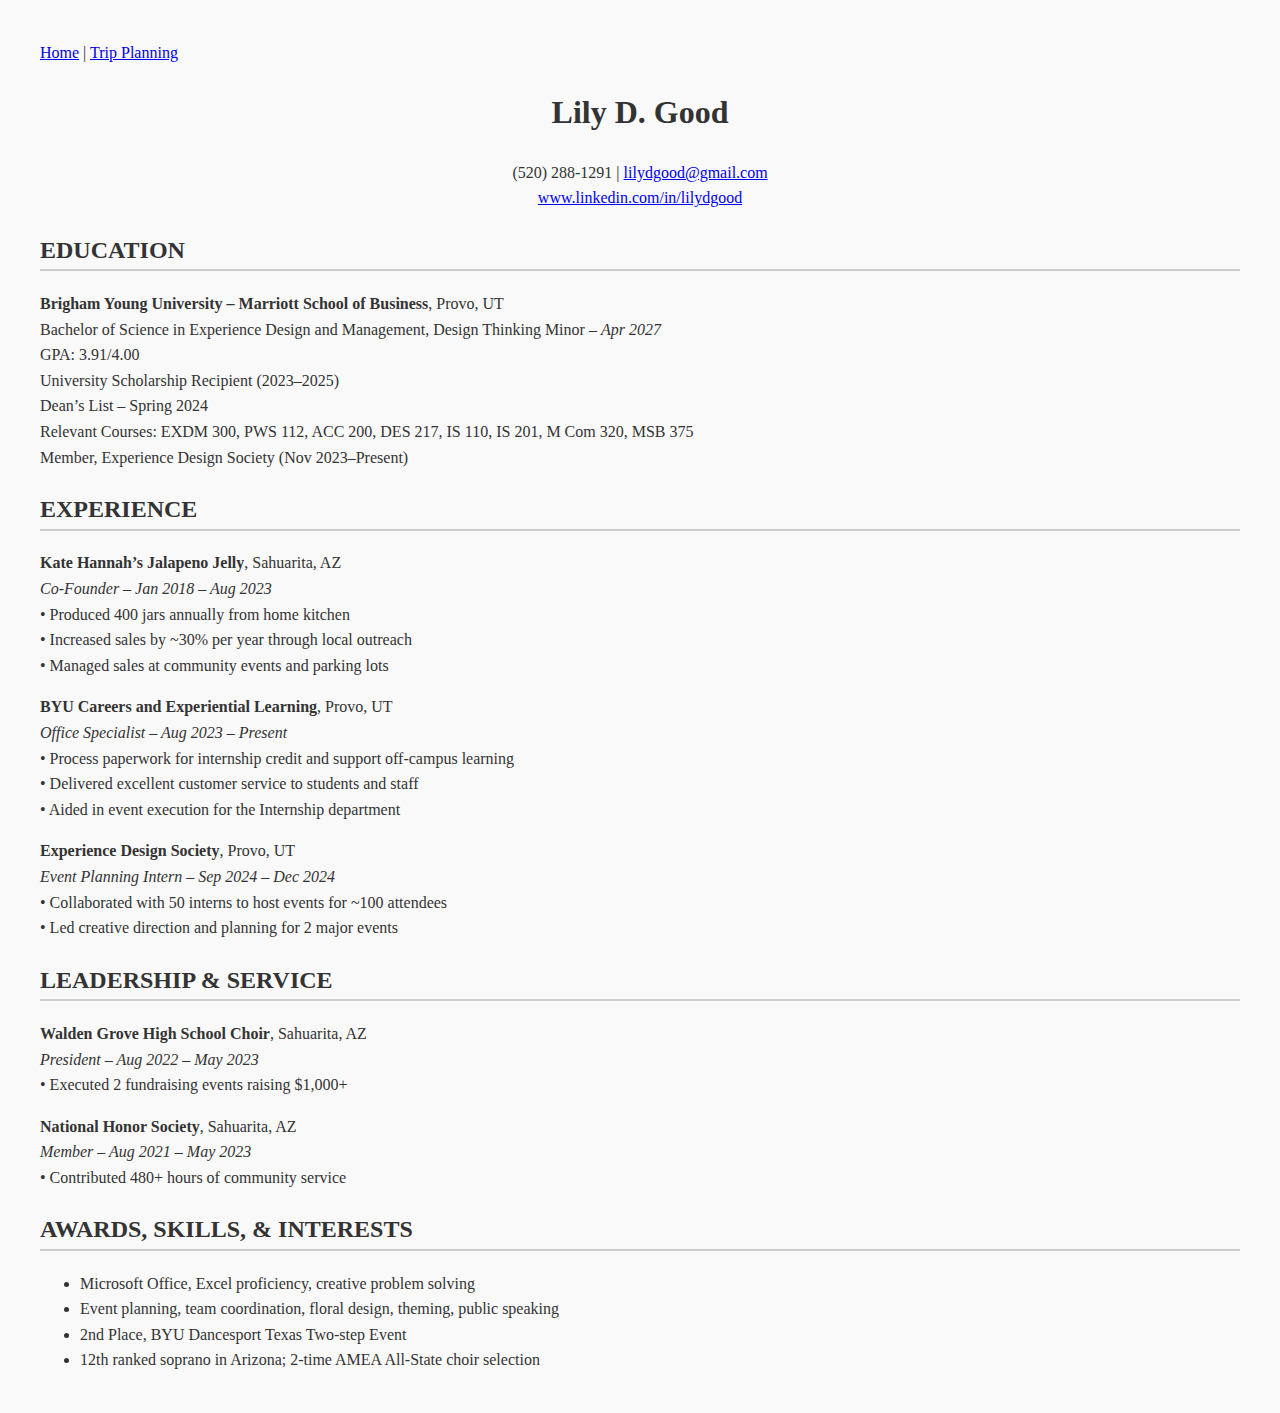
<file: about.html>
<!DOCTYPE html>
<html>
<head>
    <title>Lily D. Good - Resume</title>
</head>
<nav>
    <a href="index.html">Home</a> | 
    <a href="post.html">Trip Planning</a>
</nav>

<body style="font-family: 'Times New Roman', Times, serif; margin: 40px; line-height: 1.6; background-color: #f9f9f9; color: #333;">

    <h1 style="text-align: center;">Lily D. Good</h1>
    <p style="text-align: center;">
        (520) 288-1291 | 
        <a href="mailto:lilydgood@gmail.com">lilydgood@gmail.com</a><br>
        <a href="http://www.linkedin.com/in/lilydgood" target="_blank">www.linkedin.com/in/lilydgood</a>
    </p>

    <h2 style="border-bottom: 2px solid #ccc;">EDUCATION</h2>
    <p><strong>Brigham Young University – Marriott School of Business</strong>, Provo, UT<br>
    Bachelor of Science in Experience Design and Management, Design Thinking Minor – <em>Apr 2027</em><br>
    GPA: 3.91/4.00<br>
    University Scholarship Recipient (2023–2025)<br>
    Dean’s List – Spring 2024<br>
    Relevant Courses: EXDM 300, PWS 112, ACC 200, DES 217, IS 110, IS 201, M Com 320, MSB 375<br>
    Member, Experience Design Society (Nov 2023–Present)
    </p>

    <h2 style="border-bottom: 2px solid #ccc;">EXPERIENCE</h2>
    <p><strong>Kate Hannah’s Jalapeno Jelly</strong>, Sahuarita, AZ<br>
    <em>Co-Founder – Jan 2018 – Aug 2023</em><br>
    • Produced 400 jars annually from home kitchen<br>
    • Increased sales by ~30% per year through local outreach<br>
    • Managed sales at community events and parking lots
    </p>

    <p><strong>BYU Careers and Experiential Learning</strong>, Provo, UT<br>
    <em>Office Specialist – Aug 2023 – Present</em><br>
    • Process paperwork for internship credit and support off-campus learning<br>
    • Delivered excellent customer service to students and staff<br>
    • Aided in event execution for the Internship department
    </p>

    <p><strong>Experience Design Society</strong>, Provo, UT<br>
    <em>Event Planning Intern – Sep 2024 – Dec 2024</em><br>
    • Collaborated with 50 interns to host events for ~100 attendees<br>
    • Led creative direction and planning for 2 major events
    </p>

    <h2 style="border-bottom: 2px solid #ccc;">LEADERSHIP & SERVICE</h2>
    <p><strong>Walden Grove High School Choir</strong>, Sahuarita, AZ<br>
    <em>President – Aug 2022 – May 2023</em><br>
    • Executed 2 fundraising events raising $1,000+
    </p>

    <p><strong>National Honor Society</strong>, Sahuarita, AZ<br>
    <em>Member – Aug 2021 – May 2023</em><br>
    • Contributed 480+ hours of community service
    </p>

    <h2 style="border-bottom: 2px solid #ccc;">AWARDS, SKILLS, & INTERESTS</h2>
    <ul>
        <li>Microsoft Office, Excel proficiency, creative problem solving</li>
        <li>Event planning, team coordination, floral design, theming, public speaking</li>
        <li>2nd Place, BYU Dancesport Texas Two-step Event</li>
        <li>12th ranked soprano in Arizona; 2-time AMEA All-State choir selection</li>
    </ul>

</body>
</html>
</file>
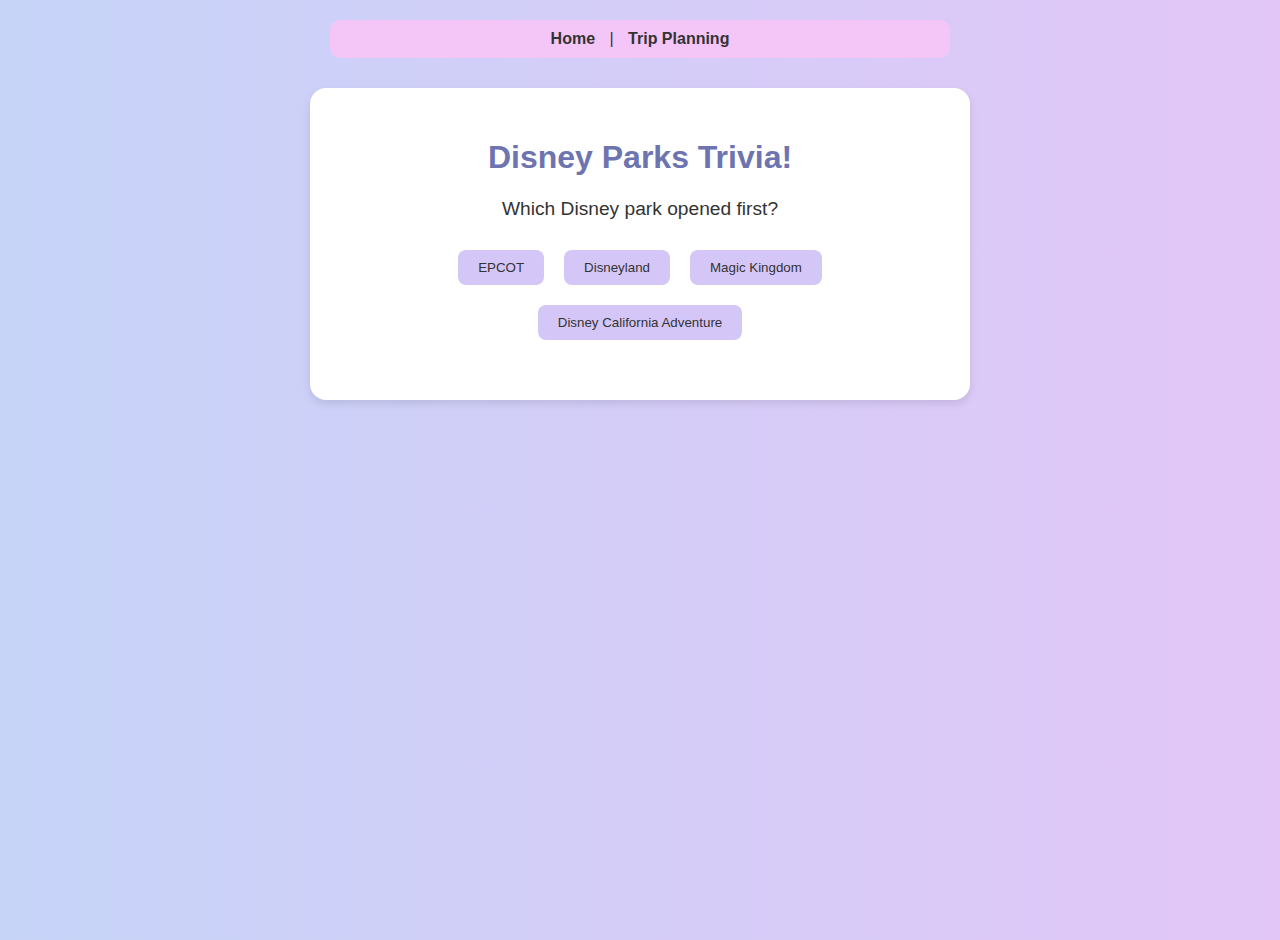
<file: contact.html>
<!DOCTYPE html>
<html lang="en">
<head>
    <meta charset="UTF-8">
    <title>Disney Parks Trivia Game</title>
    <style>
        body {
            background: linear-gradient(to right, #c6d4f8, #e2c6f8);
            font-family: 'Arial Rounded MT Bold', sans-serif;
            color: #333;
            display: flex;
            flex-direction: column;
            align-items: center;
            justify-content: flex-start;
            min-height: 100vh;
            margin: 0;
            padding: 20px;
        }

        nav {
            background-color: #f4c6f8;
            padding: 10px;
            border-radius: 10px;
            text-align: center;
            width: 100%;
            max-width: 600px;
            margin-bottom: 30px;
        }

        nav a {
            margin: 0 10px;
            text-decoration: none;
            color: #333;
            font-weight: bold;
        }

        .container {
            background-color: white;
            border-radius: 16px;
            box-shadow: 0 4px 8px rgba(0, 0, 0, 0.1);
            padding: 30px;
            width: 100%;
            max-width: 600px;
            text-align: center;
        }

        h1 {
            color: #6d74b0;
        }

        .question {
            font-size: 1.2em;
            margin: 20px 0;
        }

        .answers button {
            background-color: #d5c6f8;
            color: #333;
            border: none;
            border-radius: 8px;
            padding: 10px 20px;
            margin: 10px;
            cursor: pointer;
            transition: background-color 0.3s;
        }

        .answers button:hover {
            background-color: #b8a7f8;
        }

        .result {
            font-weight: bold;
            margin-top: 20px;
        }

        #nextBtn, #restartBtn {
            display: none;
            margin-top: 20px;
            padding: 10px 20px;
            background-color: #c6d4f8;
            border: none;
            border-radius: 8px;
            cursor: pointer;
        }

        #nextBtn:hover, #restartBtn:hover {
            background-color: #a6b8f8;
        }
    </style>
</head>
<body>

<nav>
    <a href="index.html">Home</a> | 
    <a href="post.html">Trip Planning</a>
</nav>

<div class="container">
    <h1>Disney Parks Trivia!</h1>
    <div class="question" id="question">Loading question...</div>
    <div class="answers" id="answers"></div>
    <div class="result" id="result"></div>
    <button id="nextBtn" onclick="nextQuestion()">Next Question</button>
    <button id="restartBtn" onclick="restartGame()">Play Again</button>
</div>

<script>
    const questions = [
        { question: "Which Disney park opened first?", answers: ["EPCOT", "Disneyland", "Magic Kingdom", "Disney California Adventure"], correct: 1 },
        { question: "What land is home to the Millennium Falcon: Smugglers Run attraction?", answers: ["Tomorrowland", "Fantasyland", "Galaxy's Edge", "Adventureland"], correct: 2 },
        { question: "Which Disney World park is known for the Tree of Life?", answers: ["Animal Kingdom", "Hollywood Studios", "EPCOT", "Magic Kingdom"], correct: 0 },
        { question: "Which ride features the song 'It's a Small World'?", answers: ["Pirates of the Caribbean", "Haunted Mansion", "It's a Small World", "Peter Pan's Flight"], correct: 2 },
        { question: "What park is Cinderella's Castle in?", answers: ["Magic Kingdom", "EPCOT", "Disneyland", "Animal Kingdom"], correct: 0 },
        { question: "Which EPCOT pavilion features the ride 'Frozen Ever After'?", answers: ["France", "Norway", "Germany", "Mexico"], correct: 1 },
        { question: "What Disney park features Avengers Campus?", answers: ["Hollywood Studios", "EPCOT", "Disneyland Paris", "Disney California Adventure"], correct: 3 },
        { question: "What is the name of the fireworks show at Magic Kingdom?", answers: ["Wishes", "Enchantment", "Happily Ever After", "IllumiNations"], correct: 2 },
        { question: "Which Disney ride takes you through haunted halls with 999 happy haunts?", answers: ["Tower of Terror", "Haunted Mansion", "Pirates of the Caribbean", "Mr. Toad's Wild Ride"], correct: 1 },
        { question: "Which park has the iconic Spaceship Earth geosphere?", answers: ["Magic Kingdom", "EPCOT", "Disneyland", "Animal Kingdom"], correct: 1 },
        { question: "Which Disney ride features Lightning McQueen?", answers: ["Autopia", "Test Track", "Radiator Springs Racers", "Cars Road Trip"], correct: 2 },
        { question: "What Disney park has the castle for Sleeping Beauty?", answers: ["Disneyland", "Magic Kingdom", "Tokyo Disneyland", "Shanghai Disneyland"], correct: 0 },
        { question: "Which ride lets you go on a safari adventure with real animals?", answers: ["Jungle Cruise", "Expedition Everest", "Kilimanjaro Safaris", "TriceraTop Spin"], correct: 2 }
    ];

    let currentQuestion = 0;
    let score = 0;

    function loadQuestion() {
        const q = questions[currentQuestion];
        document.getElementById('question').textContent = q.question;
        document.getElementById('answers').innerHTML = '';
        document.getElementById('result').textContent = '';
        document.getElementById('nextBtn').style.display = 'none';
        document.getElementById('restartBtn').style.display = 'none';

        q.answers.forEach((answer, index) => {
            const btn = document.createElement('button');
            btn.textContent = answer;
            btn.onclick = () => checkAnswer(index);
            document.getElementById('answers').appendChild(btn);
        });
    }

    function checkAnswer(selected) {
        const correct = questions[currentQuestion].correct;
        const result = document.getElementById('result');
        if (selected === correct) {
            result.textContent = "✅ Correct!";
            result.style.color = "green";
            score++;
        } else {
            result.textContent = `❌ Oops! The correct answer was "${questions[currentQuestion].answers[correct]}".`;
            result.style.color = "red";
        }
        document.querySelectorAll('.answers button').forEach(btn => btn.disabled = true);
        document.getElementById('nextBtn').style.display = 'inline-block';
    }

    function nextQuestion() {
        currentQuestion++;
        if (currentQuestion < questions.length) {
            loadQuestion();
        } else {
            document.querySelector('.container').innerHTML = `
                <h1>✨ You finished the trivia! ✨</h1>
                <p>Your final score: ${score} / ${questions.length}</p>
                <button id="restartBtn" onclick="restartGame()">Play Again</button>
            `;
        }
    }

    function restartGame() {
        currentQuestion = 0;
        score = 0;
        document.querySelector('.container').innerHTML = `
            <h1>Disney Parks Trivia!</h1>
            <div class="question" id="question">Loading question...</div>
            <div class="answers" id="answers"></div>
            <div class="result" id="result"></div>
            <button id="nextBtn" onclick="nextQuestion()">Next Question</button>
            <button id="restartBtn" onclick="restartGame()">Play Again</button>
        `;
        loadQuestion();
    }

    window.onload = loadQuestion;
</script>
</body>
</html>
</file>
